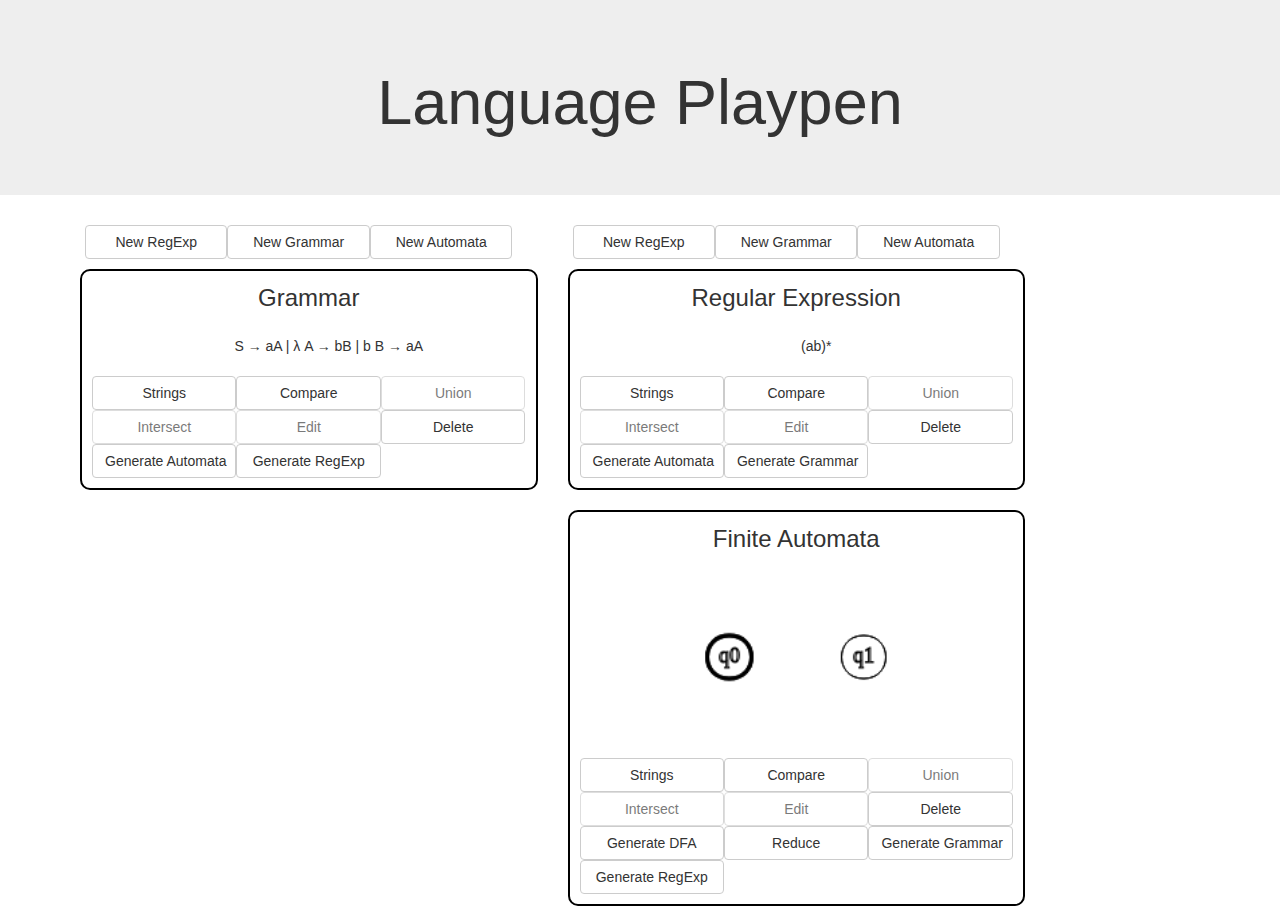
<file: index.html>
﻿<!Doctype html>
<head>
    <title>Language Playpen</title>
    <link rel="stylesheet" href="css/bootstrap.min.css"/>
    <link rel="stylesheet" href="css/styles.css"/>
</head>
<body>
<div class="jumbotron text-center">
    <h1>Language Playpen</h1>
</div>
<div class="container" id="container">
</div>

<script src="js/jquery-2.1.4.min.js"></script>
<script src="js/bootstrap.min.js"></script>
<script src="GrammarTools.js"></script>
<script src="LanguageToolsUI.js"></script>

<script language="JavaScript">
    var sandbox_columns = [ [], [] ];

    sandbox_columns[0].push(new GrammarSandbox());
    sandbox_columns[1].push(new RegExpSandbox());
    sandbox_columns[1].push(new AutomataSandbox());
    setTimeout(renderSandboxes, 0);
//    renderSandboxes();
    setResizeHandler(renderSandboxes, 250);
</script>

</body>
</file>
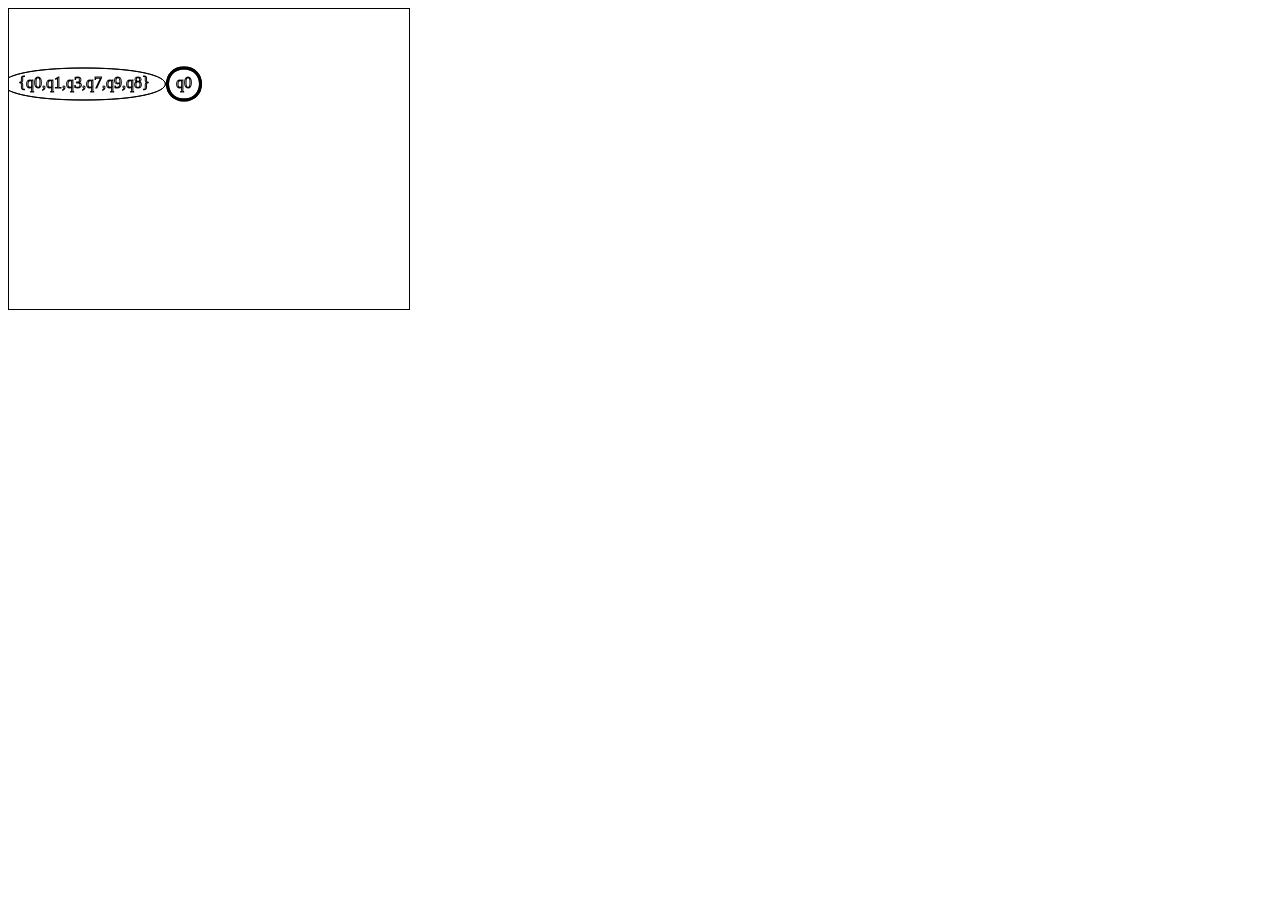
<file: test.html>
<!DOCTYPE html>
<html>
<head lang="en">
    <script lang="javascript" src="GrammarTools.js" ></script>
    <meta charset="UTF-8">
    <title></title>
</head>
<body>
    <canvas id="canvas_left" width="400" height="300" style="border:1px solid #000000;"></canvas>
</body>
<script lang="javascript" >


    var context = document.getElementById("canvas_left").getContext("2d");


    context.font = '12pt Calibri';
    context.lineWidth = 1;
    circleWithText(context, 75, 75, "{q0,q1,q3,q7,q9,q8}");
    circleWithText(context, 175, 75, "q0", true);




    var g = new Grammar("Grammar #1");
    g.addRule('S', 'aSSbca');
    g.addRule('S', 'a');
    //g.__generateStringsFromState(10,'S');
    reportAcceptedStrings(g, 11);

    var r1 = new UnionRegExp();
    r1.addPiece("abb");
    r1.addPiece("baa");
    r1.setStar(true);
    var r2 = new UnionRegExp();
    r2.addPiece("aaa");
    r2.addPiece("abb");
    var r3 = new ConcatRegExp();
    r3.addPiece(r1);
    r3.addPiece(r2);
    console.log(r3.toString());
    reportAcceptedStrings(r3, 11);

    // Construct an NFA for (ab)*
    var q0 = new FiniteAutomataState("q0");
    var q1 = new FiniteAutomataState("q1");
    q0.addTransition("a","q1");
    q1.addTransition("b","q0");
    q0.is_accepting = true;
    var NFA = new FiniteAutomata([q0, q1]);

    // Taken from Sudkamp, 2nd Ed., Page 190, Exercise 17
    var NFA2 = new FiniteAutomata();
    NFA2.addTransition("q0","a","q0");
    NFA2.addTransition("q0","a","q1");
    NFA2.addTransition("q1","b","q1");
    NFA2.addTransition("q1","b","q1");
    NFA2.addTransition("q2","a","q1");
    NFA2.addTransition("q2","a","q0");
    NFA2.setAccepting("q2");
    reportAcceptedStrings(NFA2, 10);

    // Equivalent Grammar
    var gram2 = new Grammar("Grammar #2");
    gram2.addRule("S", "aS"); // q0
    gram2.addRule("S", "aA");
    gram2.addRule("A", "bA"); //q1
    gram2.addRule("A", "bB");
    gram2.addRule("B", "aS"); // q2
    gram2.addRule("B", "aA");
    gram2.addRule("B", ""); // because q2 is an accepting state
    reportAcceptedStrings(gram2, 10);

    compareAcceptedStrings(NFA2, gram2);

    // Equivalent Regexp
    var q0q0arc = new ConcatRegExp()
    q0q0arc.addPiece("a");
    var q0q1arc = new ConcatRegExp();
    q0q1arc.addPiece("a");
    q0q1arc.addPiece("b", true);
    q0q1arc.addPiece("b");
    var q1q1arc = new ConcatRegExp();
    q1q1arc.addPiece("a");
    q1q1arc.addPiece("b", true);
    q1q1arc.addPiece("b");
    var q1q0arc = new ConcatRegExp();
    q1q0arc.addPiece("a");
    var whole_thing = new ConcatRegExp();
    // First, add the parts to get form q0 to q1
    whole_thing.addPiece(q0q0arc, true);
    whole_thing.addPiece(q0q1arc);
    // Now, make the "round trip" from q1 to q0 to q1
    var round_trip = new UnionRegExp();
    var q1toq0toq1 = new ConcatRegExp();
    var q1toq1 = new ConcatRegExp();
    q1toq1.addPiece("a");
    q1toq1.addPiece("b", true);
    q1toq1.addPiece("b");
    q1toq0toq1.addPiece("a");
    q1toq0toq1.addPiece(q0q0arc, true);
    q1toq0toq1.addPiece(q0q1arc);
    round_trip.addPiece(q1toq1);
    round_trip.addPiece(q1toq0toq1);
    round_trip.setStar(true);
    whole_thing.addPiece(round_trip);

    for(var string of ["ab(ab)*bb"]) {
        var re = GenericRegExp.createRegExp(string);
        console.log("Regexp generated from '" + string + "' is '" + re.toString() + "'");
        reportAcceptedStrings(re, 8);
    }


    assert(! NFA.accepts('aaaa'), "(ab)* NFA accepts 'aaaa'");
    assert(NFA.accepts('abab'), "(ab)* NFA doesn't accept 'abab'");
    assert(! NFA.accepts('aba'), "(ab)* NFA accepts 'aba'");
    reportAcceptedStrings(NFA, 11);

    compareAcceptedStrings(NFA, g, 6);


</script>
</html>
</file>
<file: css/styles.css>
.container {
    width: 1200px;
}

.sandbox {
    border-radius: 10px;
    border: 2px solid #000000;
    padding: 10px;
    margin: 10px;
}

.sandboxcanvas {
    border:1px solid #000000;
    width: 400;
    height: 300;
}

.sandboxtitle {
    font-size: 24px;
}

.sandboxbody {
    margin: 20px;
}

.sandboxbutton {
    margin: 2px;
}

.grammarbody {

}

.selecteddiv {
    background-color: #CCCCFF;
}
</file>
